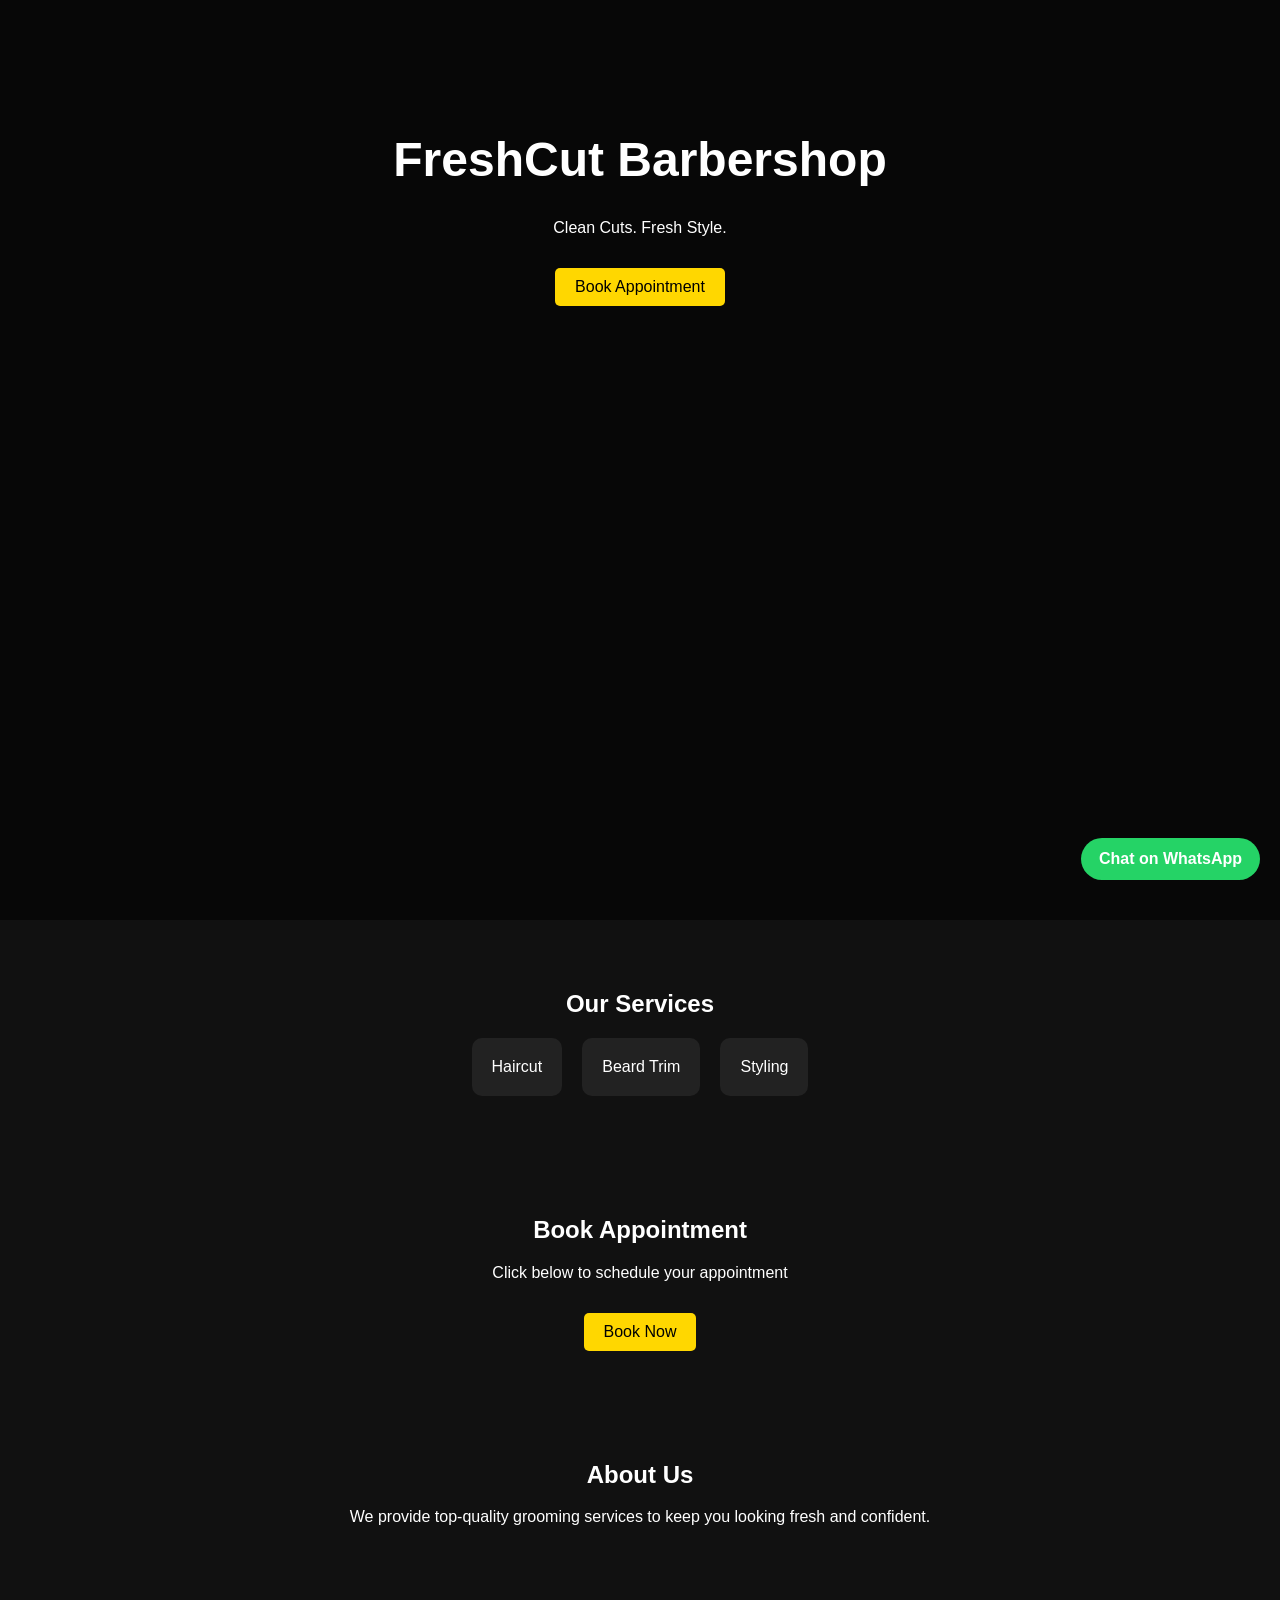
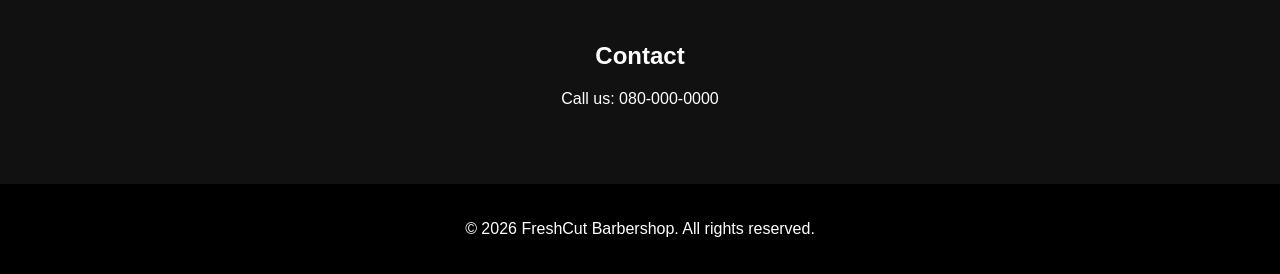
<file: index.html>
<!DOCTYPE html>
<html lang="en">
<head>
    <meta charset="UTF-8">
    <meta name="viewport" content="width=device-width, initial-scale=1.0">
    <title>FreshCut Barbershop</title>
    <link rel="stylesheet" href="style.css">
    <link rel="icon" type="image/jpeg" href="images/barbe1.jpg">
</head>
<body>
     
    <!-- HERO -->
    <header class="hero">
        <h1>FreshCut Barbershop</h1>
        <p>Clean Cuts. Fresh Style.</p>
        <a href="booking.html" class="btn">Book Appointment</a>
    </header>
 
    <!-- SERVICES -->
    <section class="services">
        <h2>Our Services</h2>
        <div class="service-box">    
            <a href="haircut.html" class="card">Haircut</a>
            <a href="beard.html" class="card">Beard Trim</a>
            <a href="styling.html" class="card">Styling</a>
        </div>
    </section>

    <!-- BOOKING -->
    <section class="booking">
        <h2>Book Appointment</h2>
        <p>Click below to schedule your appointment</p>
        <a href="booking.html" class="btn">Book Now</a>
    </section>

    <!-- ABOUT -->
    <section class="about">
        <h2>About Us</h2>
        <p>We provide top-quality grooming services to keep you looking fresh and confident.</p>
    </section>

    <!-- CONTACT -->
    <section class="contact">
        <h2>Contact</h2>
        <p>Call us: 080-000-0000</p>
    </section>

    <!-- WHATSAPP -->
    <a href="https://wa.me/2348143638666" class="whatsapp" target="_blank">      
        Chat on WhatsApp
    </a>

    <!-- FOOTER -->
    <footer>
        <p>© 2026 FreshCut Barbershop. All rights reserved.</p>
    </footer>

</body>
</html>
</file>
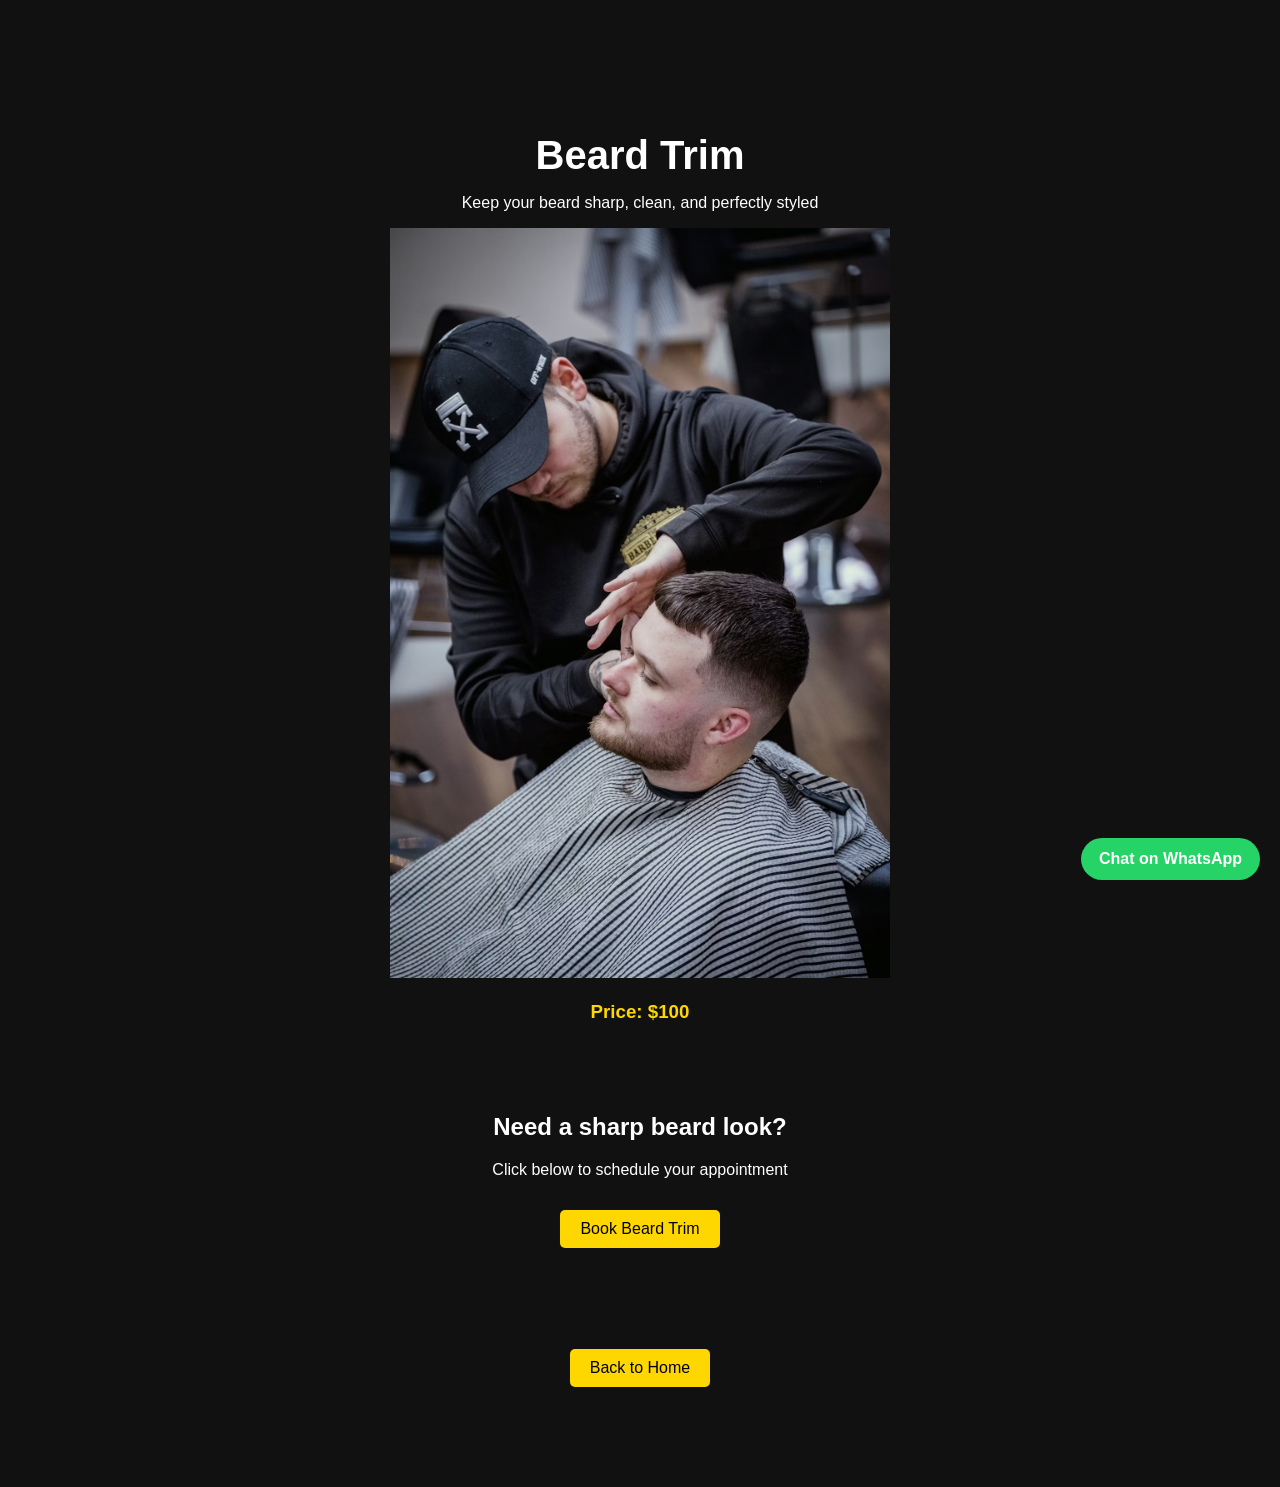
<file: beard.html>
<!DOCTYPE html>
<html lang="en">
<head>
    <meta charset="UTF-8">
    <meta name="viewport" content="width=device-width, initial-scale=1.0">
    <title>Beard Trim Service</title>
    <link rel="stylesheet" href="style.css">
    <link rel="icon" type="image/jpeg" href="images/barbe1.jpg">
</head>
<body>

<section class="service-page">

    <h1>Beard Trim</h1>
    <p>Keep your beard sharp, clean, and perfectly styled</p>

    <img src="images/barbe8.jpg" alt="Beard Trim" style="width:100%; max-width:500px;">

    <h3>Price: $100</h3>

    <!-- BOOKING CTA -->
    <div class="booking">
        <h2>Need a sharp beard look?</h2>
        <p>Click below to schedule your appointment</p>

        <a href="booking.html" class="btn">Book Beard Trim</a>
    </div>

    <!-- WHATSAPP -->
    <a href="https://wa.me/2348143638666" class="whatsapp" target="_blank">      
        Chat on WhatsApp
    </a>

    <br><br>

    <!-- NAVIGATION -->
    <a href="index.html" class="btn">Back to Home</a>

</section>

</body>
</html>
</file>
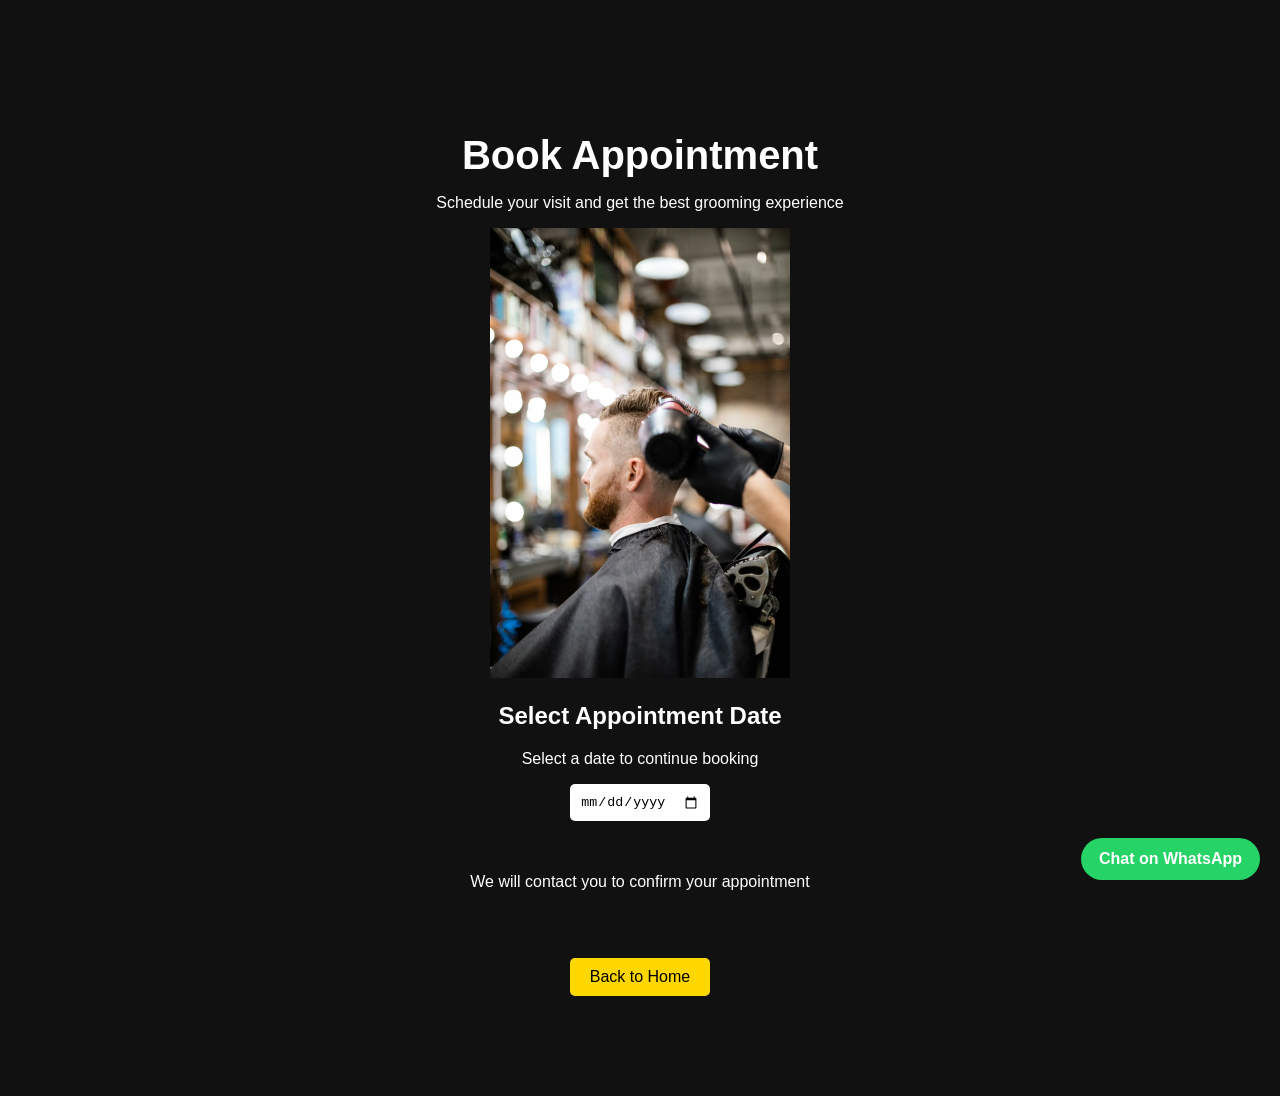
<file: booking.html>
<!DOCTYPE html>
<html lang="en">
<head>
    <meta charset="UTF-8">
    <meta name="viewport" content="width=device-width, initial-scale=1.0">
    <title>Book Appointment</title>
    <link rel="stylesheet" href="style.css">
    <link rel="icon" type="image/jpeg" href="images/barbe1.jpg">
</head>
<body>

<section class="service-page">

    <h1>Book Appointment</h1>
    <p>Schedule your visit and get the best grooming experience</p>

    <!-- IMAGE -->
    <img src="images/barbe9.jpg" alt="Barber Image" style="width:100%; max-width:300px;">

    <!-- DATE SELECTION -->
    <h2>Select Appointment Date</h2>
    <p>Select a date to continue booking</p>

    <input type="date" id="datePicker" required>

    <br><br>

    <!-- BOOKING FORM -->
    <form id="bookingForm">

        <!-- SUCCESS REDIRECT -->
        <input type="hidden" name="date" id="selectedDate">

        <!-- HIDDEN DATE -->
        <!-- <input type="hidden" name="date" id="selectedDate"> -->

        <input type="text" name="name" placeholder="Full Name" required>
        <input type="tel" name="phone" placeholder="Phone Number" required>

        <input type="time" name="time" required>

        <select name="service" required>
            <option value="">Select Service</option>
            <option>Haircut</option>
            <option>Beard</option>
            <option>Styling</option>
        </select>

        <button type="submit" id="submitBtn">Confirm Booking</button>
    </form>

    <!-- SUCCESS MESSAGE -->
    <div class="success-message" id="successMsg">
        <h2>✅ Appointment Confirmed</h2>
        <p id="confirmText"></p>
    </div>

    <br>

    <p>We will contact you to confirm your appointment</p>

    <!-- WHATSAPP -->
    <a href="https://wa.me/2348143638666" class="whatsapp" target="_blank">
        Chat on WhatsApp
    </a>

    <br><br>

    <!-- BACK BUTTON -->
    <a href="index.html" class="btn">Back to Home</a>

</section>

<!-- SCRIPT -->
<script>

// SHOW FORM AFTER DATE SELECTION
document.getElementById("datePicker").addEventListener("change", function () {

    let selectedDate = this.value;
    let today = new Date().toISOString().split("T")[0];

    if (selectedDate === today) {
        alert("Today is fully booked. Please choose another date.");
        this.value = "";
        return;
    }

    document.getElementById("bookingForm").style.display = "block";
    document.getElementById("selectedDate").value = selectedDate;
});


// HANDLE SUBMIT WITH REDIRECT
document.getElementById("bookingForm").addEventListener("submit", function (e) {
    e.preventDefault();  //STOP default behavior

    let form = e.target;

    // let date = document.getElementById("selectedDate").value;

    fetch("https://formspree.io/f/xgodgndd", {
        method:  "POST",
        body:  new FormData(form),
        headers:  {
            'Accept':  'application/json'
        } 
    }).then(response  =>  {
        if (response  .ok) {
            //✅ REDIRECT MANUALLY
            window.location.href ="success.html";
        } else {
            alert("something went wrong. Try again.");
        }
    })

    // Change button text
    document.getElementById("submitBtn").innerText = "Processing...";

    alert("Your appointment is booked for: " + date);

});

</script>

</body>
</html>
</file>
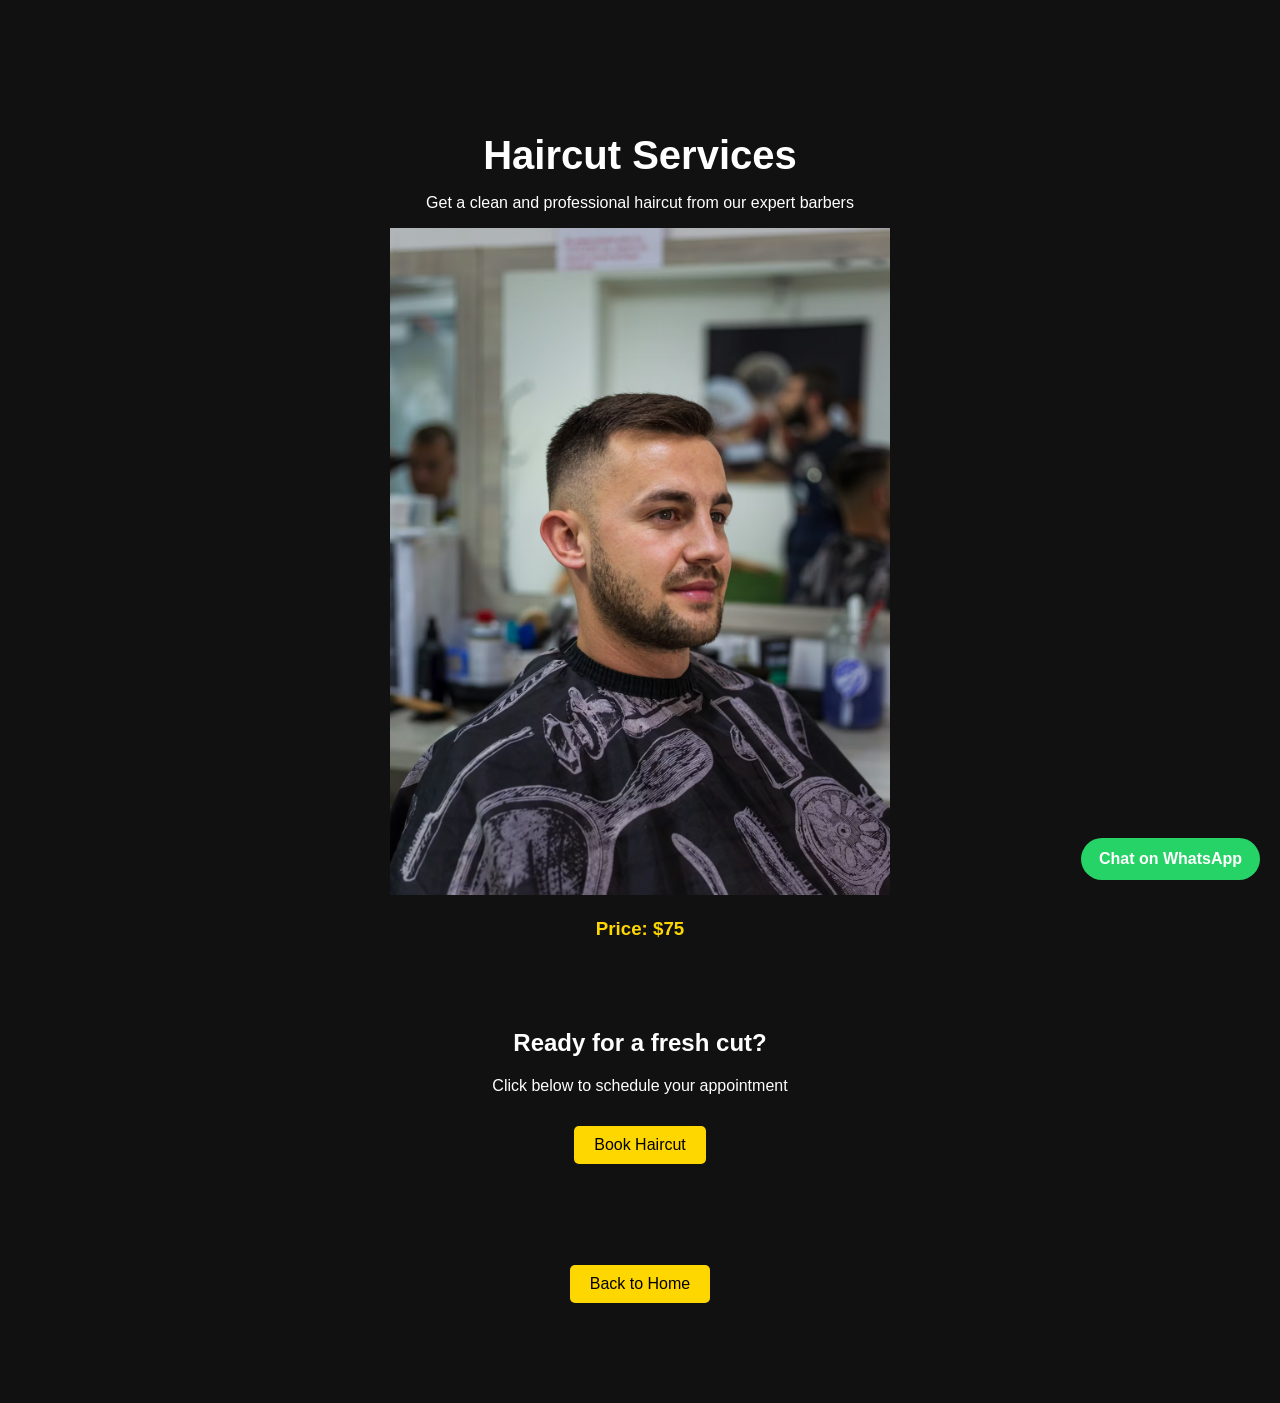
<file: haircut.html>
<!DOCTYPE html>
<html lang="en">
<head>
    <meta charset="UTF-8">
    <meta name="viewport" content="width=device-width, initial-scale=1.0">
    <title>Haircut Service</title>
    <link rel="stylesheet" href="style.css">
    <link rel="icon" type="image/jpeg" href="images/barbe1.jpg">
</head>
<body>
    
<section class="service-page">

    <h1>Haircut Services</h1>
    <p>Get a clean and professional haircut from our expert barbers</p>

    <img src="images/barbe7.jpg" alt="Haircut Service" style="width:100%; max-width:500px;">

    <h3>Price: $75</h3>

    <!-- BOOKING CTA -->
    <div class="booking">
        <h2>Ready for a fresh cut?</h2>
        <p>Click below to schedule your appointment</p>

        <a href="booking.html" class="btn">Book Haircut</a>
    </div>

    <!-- WHATSAPP -->
    <a href="https://wa.me/2348143638666" class="whatsapp" target="_blank">
        Chat on WhatsApp
    </a>

    <br><br>

    <!-- NAVIGATION -->
    <a href="index.html" class="btn">Back to Home</a>

</section>

</body>
</html>
</file>
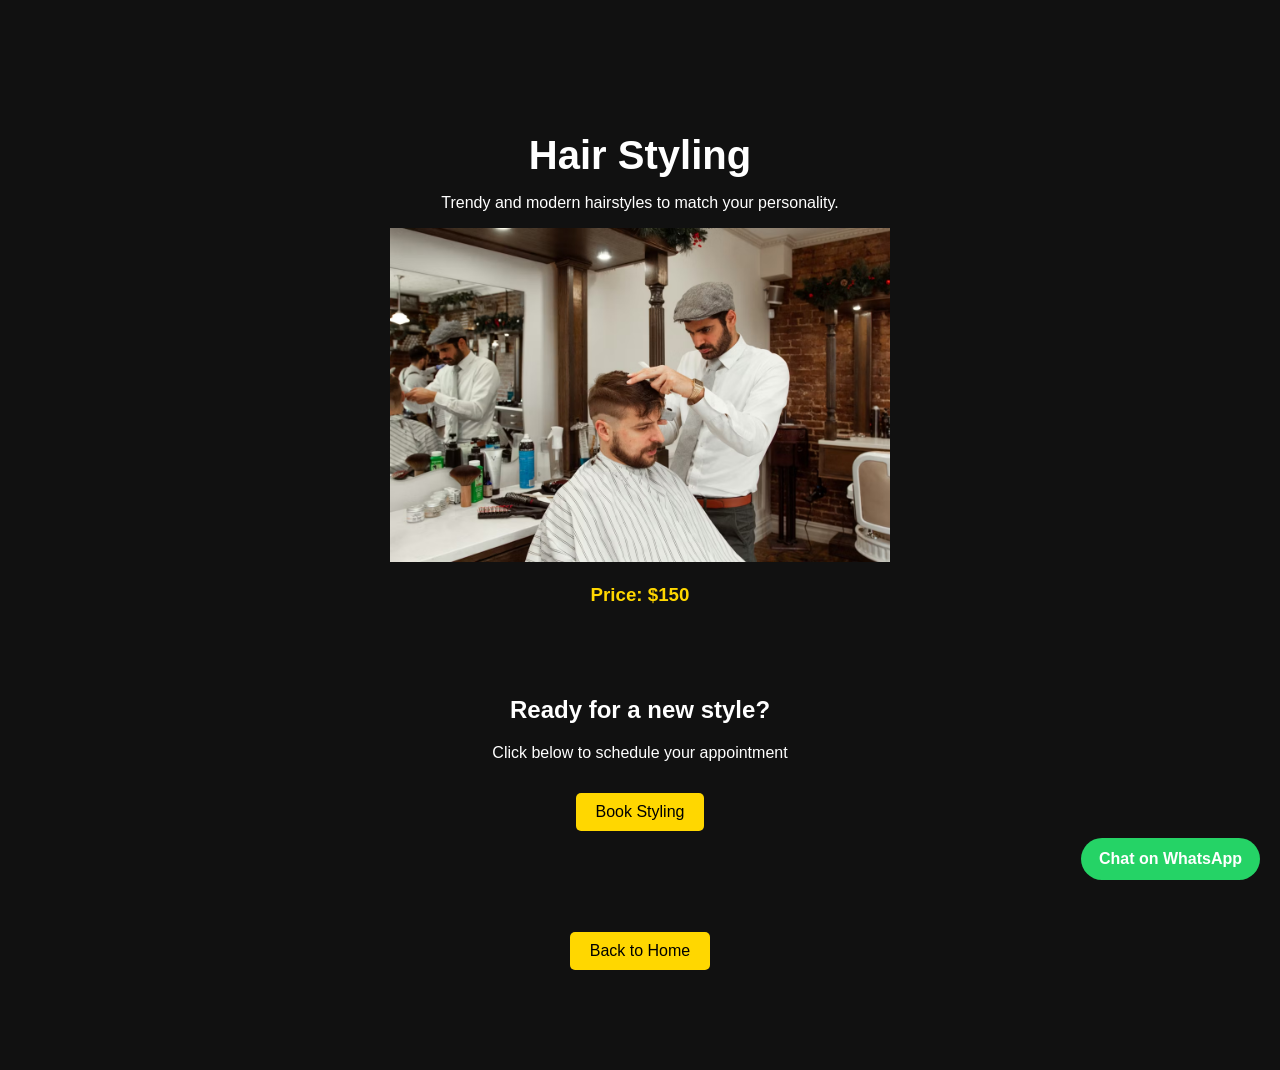
<file: styling.html>
<!DOCTYPE html>
<html lang="en">
<head>
    <meta charset="UTF-8">
    <meta name="viewport" content="width=device-width, initial-scale=1.0">
    <title>Hair Styling Service</title>
    <link rel="stylesheet" href="style.css">    
    <link rel="icon" type="image/jpeg" href="images/barbe1.jpg">
</head>
<body>

<section class="service-page">

    <h1>Hair Styling</h1>
    <p>Trendy and modern hairstyles to match your personality.</p>

    <img src="images/barbe5.jpg" alt="Hair Styling" style="width:100%; max-width:500px;">

    <h3>Price: $150</h3>

    <!-- BOOKING CTA -->
    <div class="booking">
        <h2>Ready for a new style?</h2>
        <p>Click below to schedule your appointment</p>

        <a href="booking.html" class="btn">Book Styling</a>
    </div>

    <!-- WHATSAPP -->
    <a href="https://wa.me/2348143638666" class="whatsapp" target="_blank">      
        Chat on WhatsApp
    </a>

    <br><br>

    <!-- NAVIGATION -->
    <a href="index.html" class="btn">Back to Home</a>

</section>

</body>
</html>
</file>
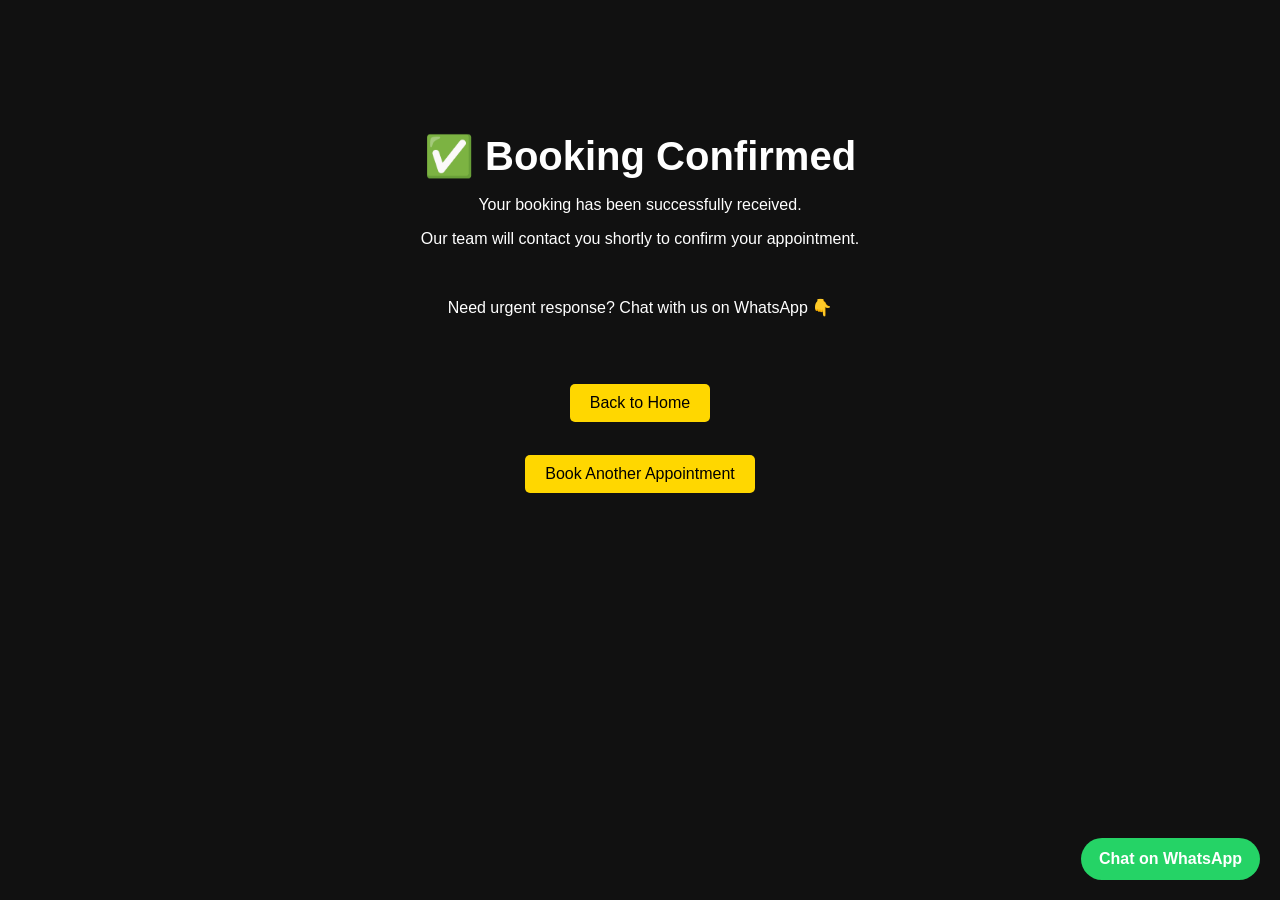
<file: success.html>
<!DOCTYPE html>
<html lang="en">
<head>
    <meta charset="UTF-8">
    <meta name="viewport" content="width=device-width, initial-scale=1.0">
    <title>Booking Successful</title>
    <link rel="stylesheet" href="style.css">
    <link rel="icon" type="image/jpeg" href="images/barbe1.jpg">
</head>
<body>

<section class="service-page">

    <h1>✅ Booking Confirmed</h1>
    
    <p>Your booking has been successfully received.</p>
    <p>Our team will contact you shortly to confirm your appointment.</p>

    <br>

    <p>Need urgent response? Chat with us on WhatsApp 👇</p>

    <a href="https://wa.me/2348143638666" class="whatsapp" target="_blank">
        Chat on WhatsApp
    </a>

    <br><br>

    <a href="index.html" class="btn">Back to Home</a>
    <br><br>
    <a href="booking.html" class="btn">Book Another Appointment</a>

</section>

</body>
</html>
</file>
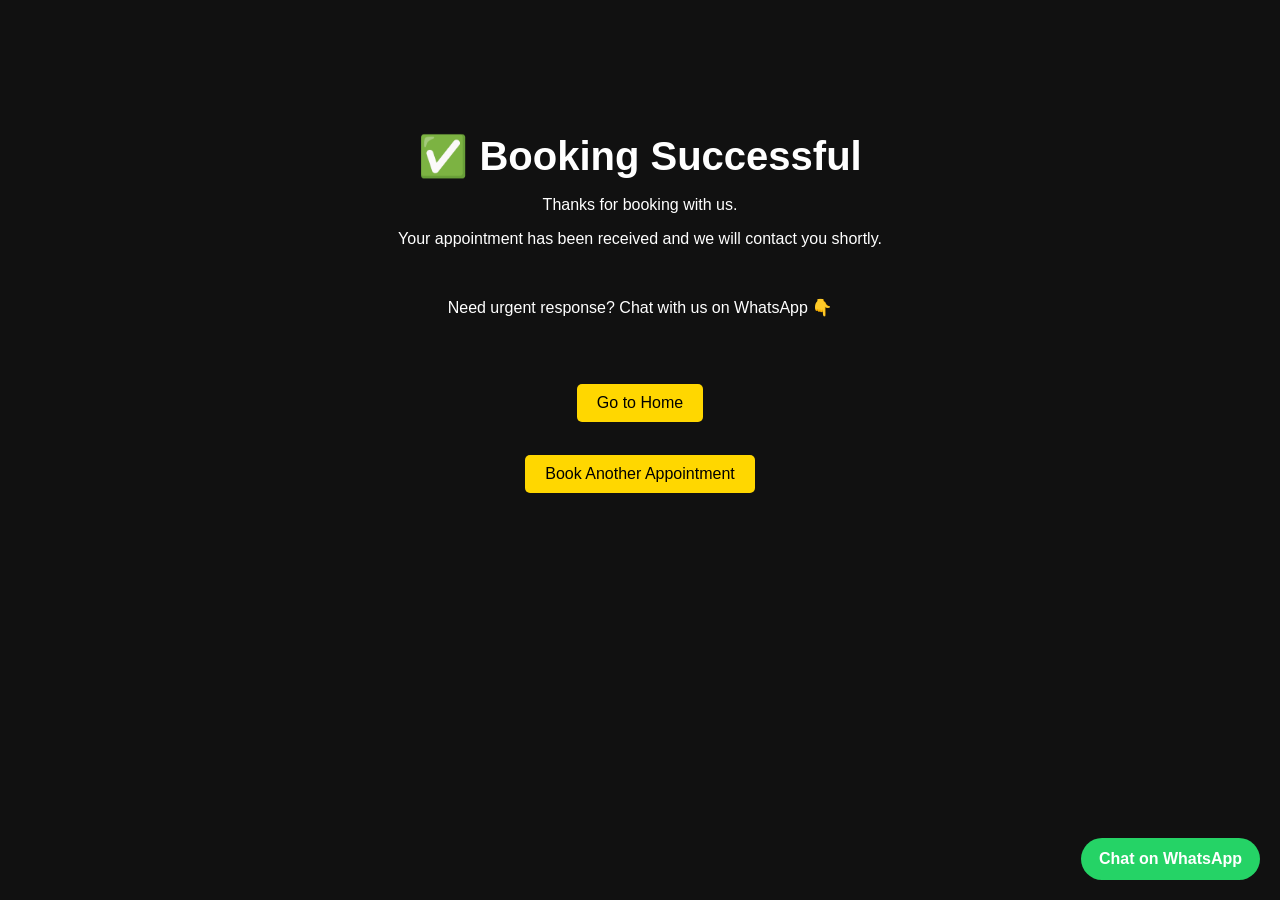
<file: sucess.html>
<!DOCTYPE html>
<html lang="en">
<head>
    <meta charset="UTF-8">
    <meta name="viewport" content="width=device-width, initial-scale=1.0">
    <title>Booking Successful</title>
    <link rel="stylesheet" href="style.css">
</head>
<body>

<section class="service-page">

    <h1>✅ Booking Successful</h1>
    
    <p>Thanks for booking with us.</p>
    <p>Your appointment has been received and we will contact you shortly.</p>

    <br>

    <!-- OPTIONAL: SHOW NEXT STEP -->
    <p>Need urgent response? Chat with us on WhatsApp 👇</p>

    <a href="https://wa.me/2348143638666" class="whatsapp" target="_blank">
        Chat on WhatsApp
    </a>

    <br><br>

    <!-- NAVIGATION -->
    <a href="index.html" class="btn">Go to Home</a>
    <br><br>
    <a href="booking.html" class="btn">Book Another Appointment</a>

</section>

</body>
</html>
</file>
<file: style.css>
/* GENERAL */
body {
    margin: 0;
    font-family: Arial, sans-serif;
    background: #111;
    color: white;
    text-align: center;
}

/* HERO WITH SLIDING IMAGES */
.hero {
    position: relative;
    padding: 100px 20px;
    height: 80vh;
    color: white;

    background-size: cover;
    background-position: center;

    animation: slideBg 20s infinite;
}

.hero::before {
    content: "";
    position: absolute;
    inset: 0;
    background: rgba(0,0,0,0.6);
}

.hero * {
    position: relative;
    z-index: 1;
}

/* HERO TEXT */
.hero h1 {
    font-size: 3em;
    animation: fadeIn 2s ease-in-out;
}

.hero p {
    animation: fadeIn 3s ease-in-out;
}

/* BUTTONS */
button, .btn {
    display: inline-block;
    margin-top: 15px;
    padding: 10px 20px;
    background: gold;
    color: black;
    border: none;
    text-decoration: none;
    cursor: pointer;
    border-radius: 5px;
    transition: 0.3s;
}

button:hover, .btn:hover {
    background: white;
}

/* SLIDING BACKGROUND */
@keyframes slideBg {
    0% {background-image: url('images/barbe1.jpg');}
    25% {background-image: url('images/barbe2.jpg');}
    50% {background-image: url('images/barbe3.jpg');}
    75% {background-image: url('images/barbe4.jpg');}
    100% {background-image: url('images/barbe6.jpg');}
}

/* SERVICES */
.services {
    padding: 50px 20px;
}

.service-box {
    display: flex;
    justify-content: center;
    gap: 20px;
}

.card {
    background: #222;
    padding: 20px;
    border-radius: 10px;
    text-decoration: none;
    color: white;
    transition: 0.3s;
}

.card:hover {
    transform: scale(1.1);
    background: gold;
    color: black;
}

/* BOOKING SECTION */
.booking {
    padding: 50px 20px;
    animation: fadeIn 2s ease-in-out;
}

/* FORM */
form {
    display: flex;
    flex-direction: column;
    max-width: 300px;
    margin: auto;
    gap: 10px;
}

input, select {
    padding: 10px;
    border: none;
    border-radius: 5px;
}

input[type="date"],
input[type="time"] {
    padding: 10px;
    border-radius: 5px;
    border: none;
}

/* SERVICE PAGES */
.service-page {
    padding: 100px 20px;
    max-width: 600px;
    margin: auto;
    animation: fadeIn 1.5s ease-in-out;
}

.service-page h1 {
    font-size: 2.5em;
    margin-bottom: 10px;
}

.service-page h3 {
    color: gold;
    margin-bottom: 20px;
}

/* ABOUT & CONTACT */
.about, .contact {
    padding: 40px 20px;
}

/* WHATSAPP BUTTON */
.whatsapp {
    position: fixed;
    bottom: 20px;
    right: 20px;
    background: #25D366;
    color: white;
    padding: 12px 18px;
    border-radius: 50px;
    text-decoration: none;
    font-weight: bold;
}

/* FOOTER */
footer {
    padding: 20px;
    background: #000;
    margin-top: 20px;
}

/* FADE ANIMATION */
@keyframes fadeIn {
    from {
        opacity: 0;
        transform: translateY(20px);
    }
    to {
        opacity: 1;
        transform: translateY(0);
    }
}

/* 📱 MOBILE RESPONSIVE */
@media (max-width: 768px) {

    .service-box {
        flex-direction: column;
        align-items: center;
    }

    .hero {
        height: 70vh;
    }

    .hero h1 {
        font-size: 2em;
    }

    form {
        width: 90%;
    }
}


#bookingForm {
    display: none;
}

.success-message {
    display: none;
    text-align: center;
    margin-top: 20px;
}
</file>
